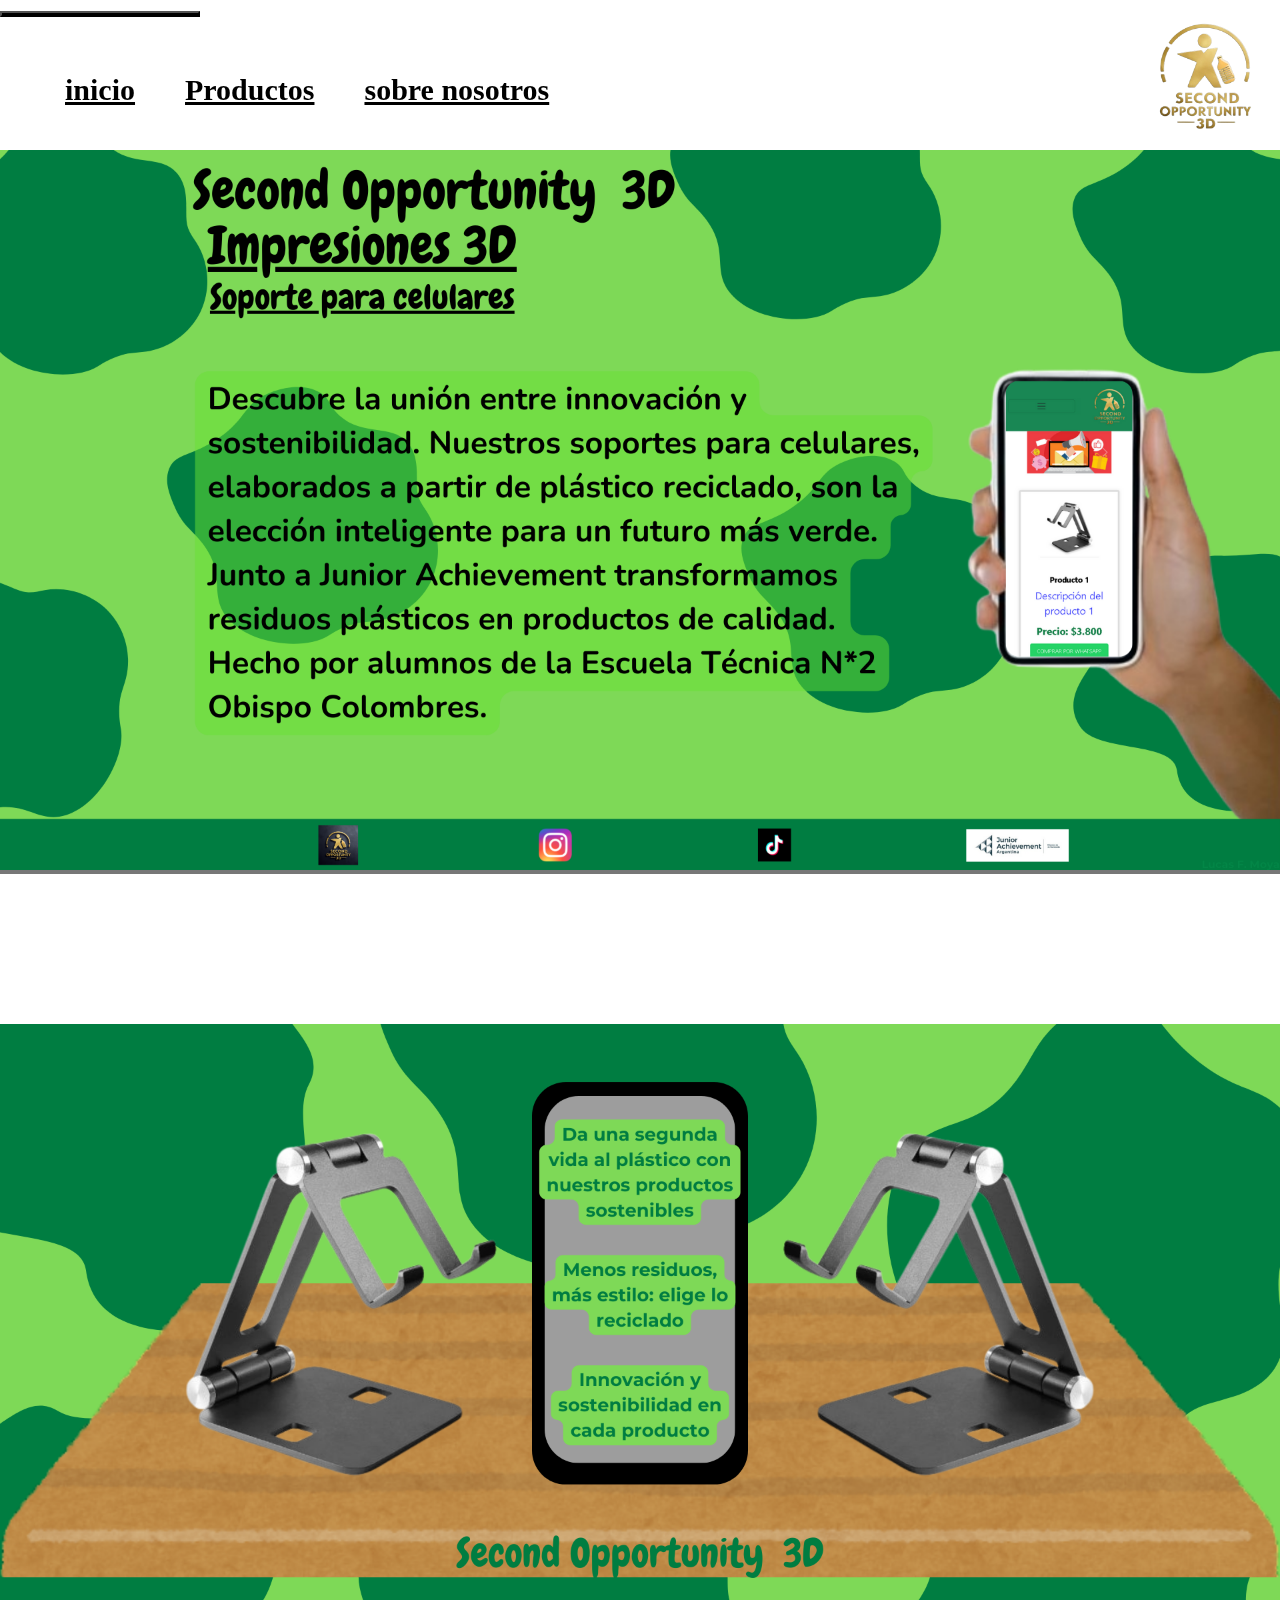
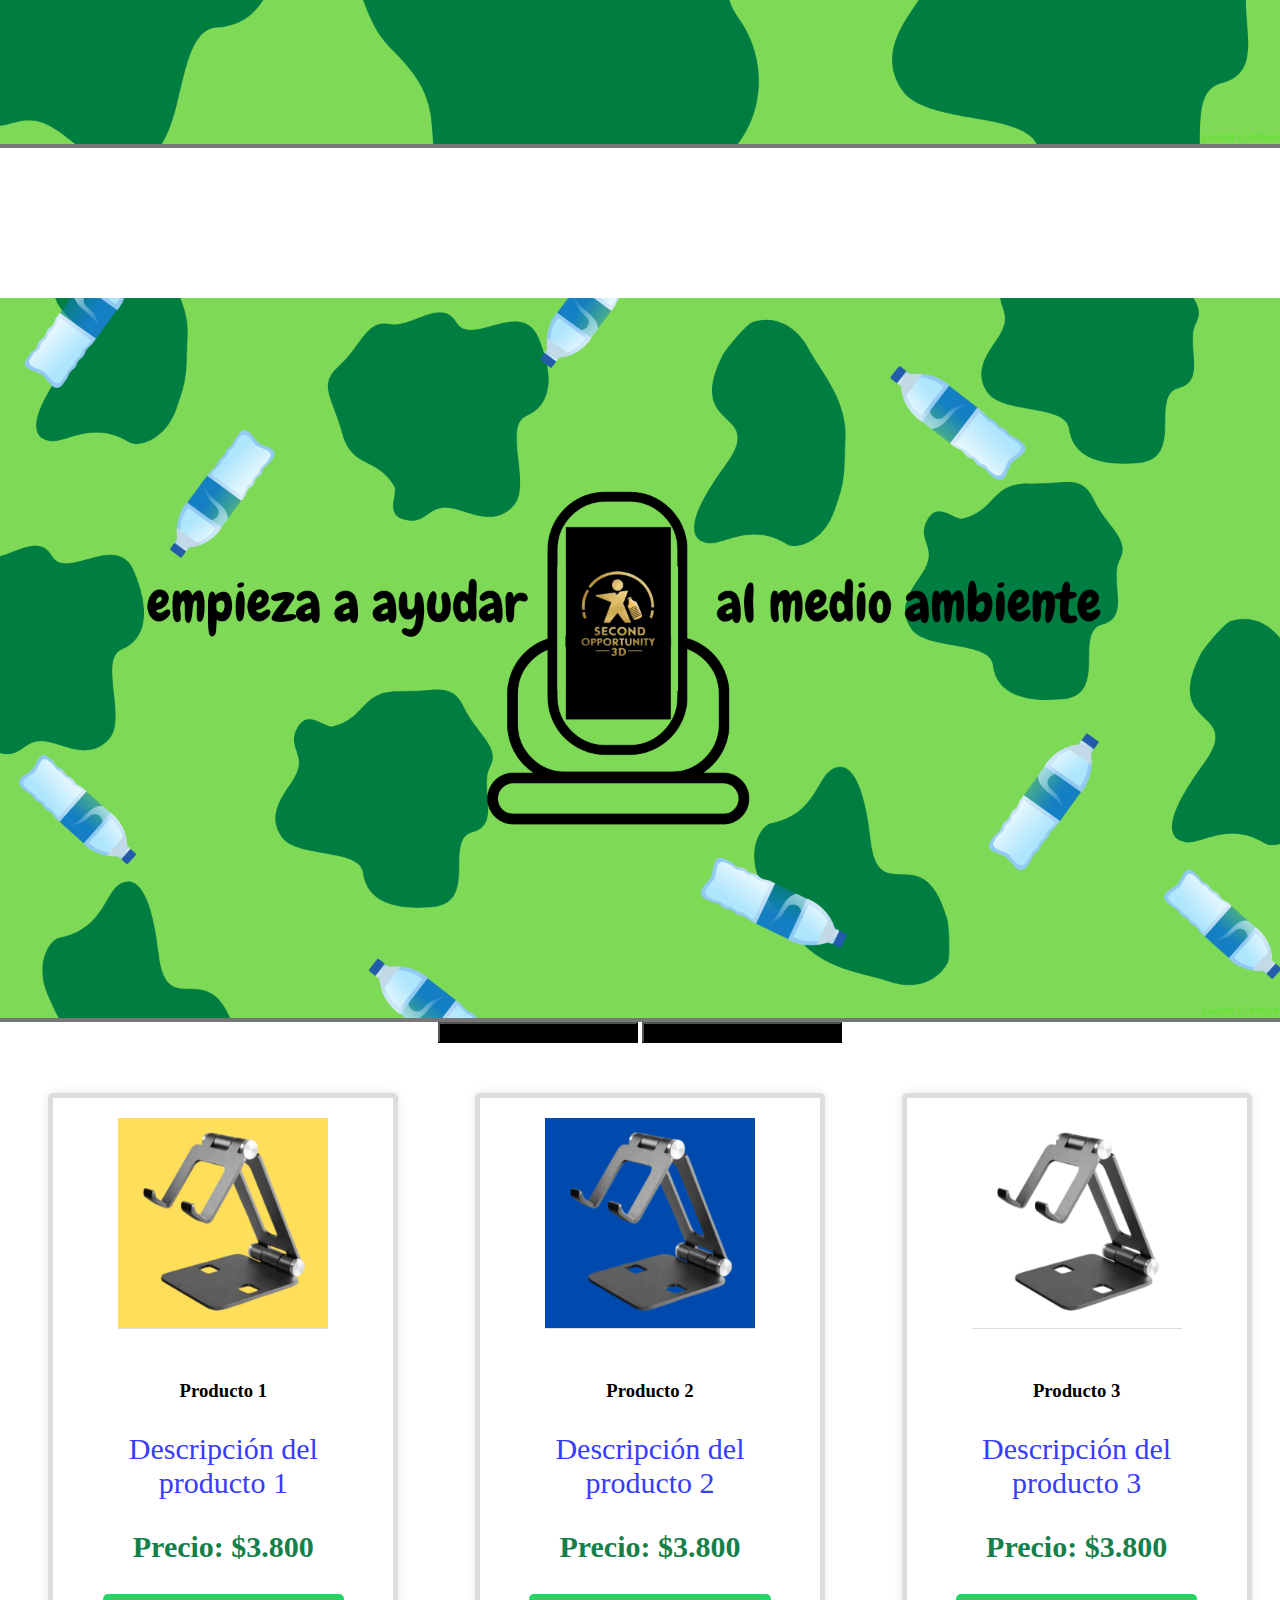
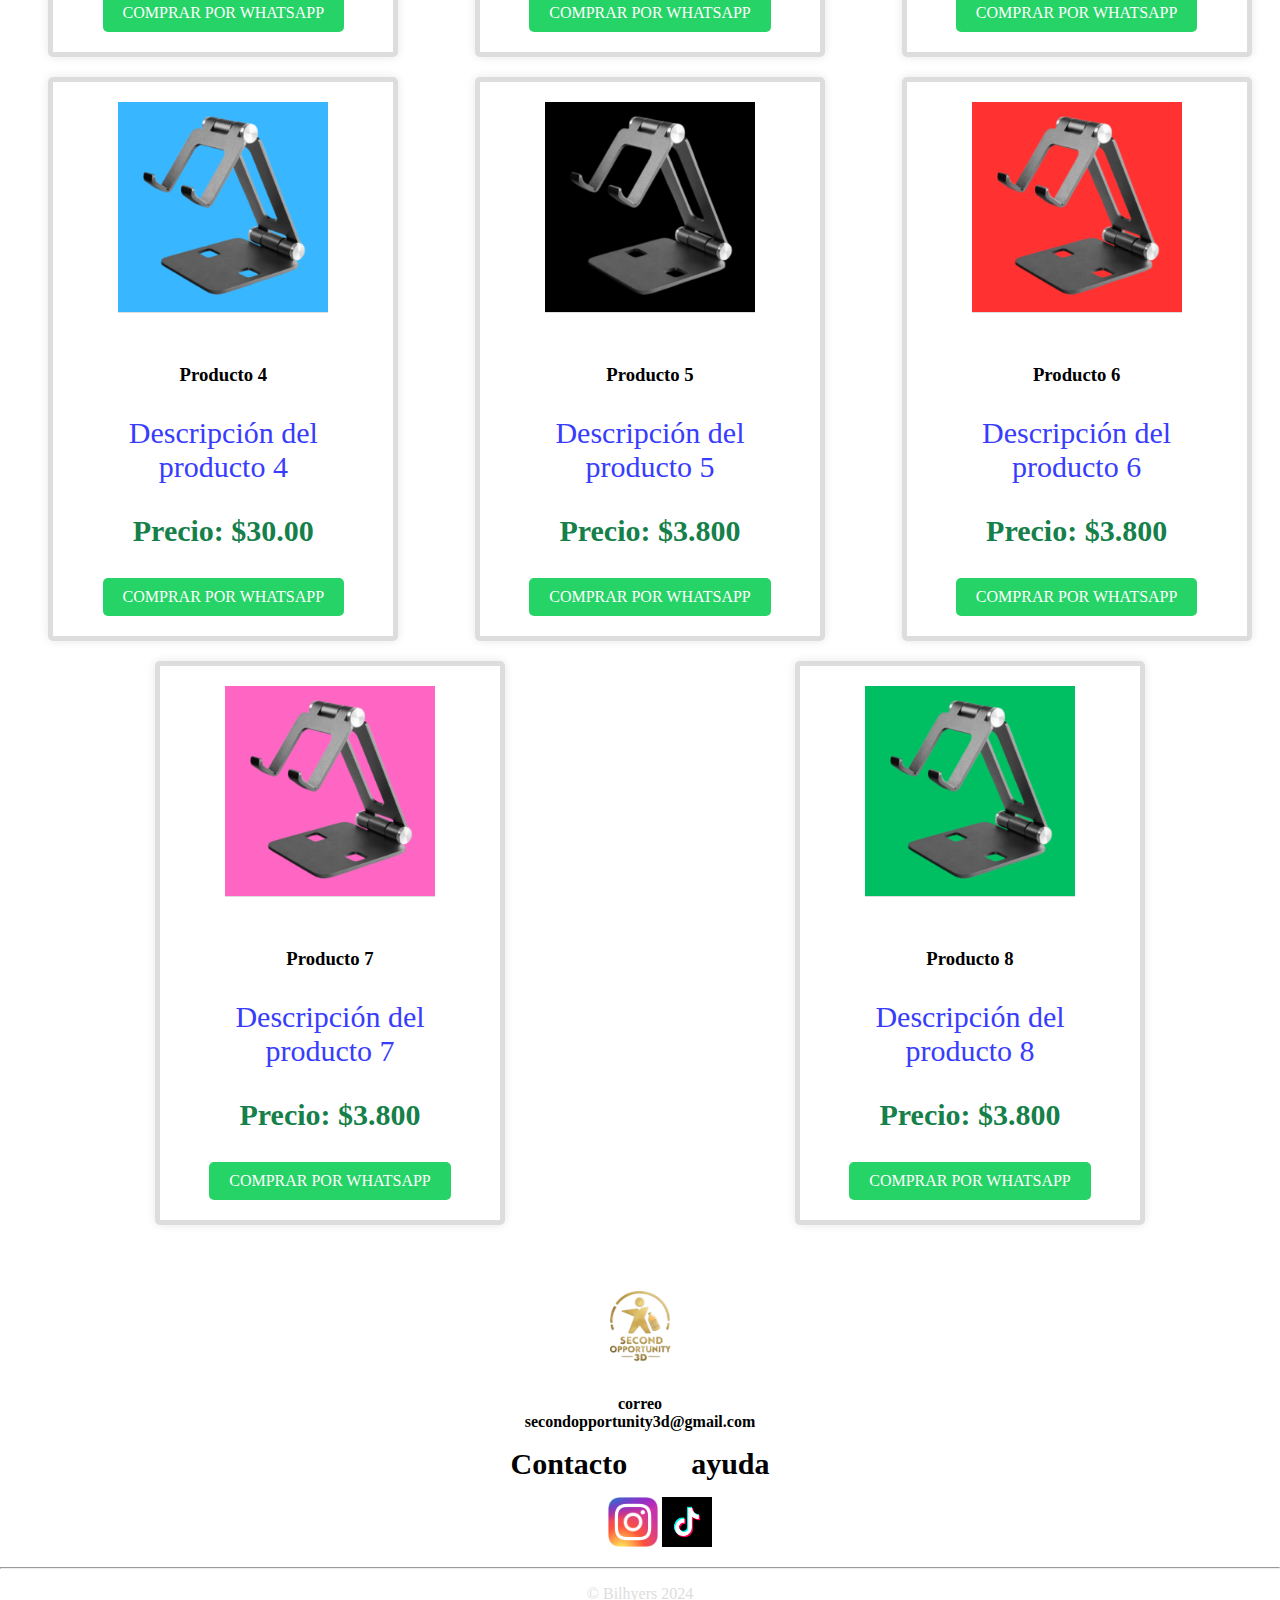
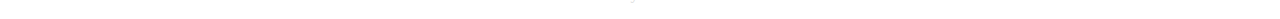
<file: index.html>
<!DOCTYPE html>
<html lang="en">
<head>
    <meta charset="UTF-8">
    <meta name="viewport" content="width=device-width, initial-scale=1.0">
    <title>SecondOportunitty3D</title>
    <link rel="icon" type="image/png" href="imagenes/Logo22.png">
    <link href="https://cdn.jsdelivr.net/npm/bootstrap@5.3.0/dist/css/bootstrap.min.css" rel="stylesheet" integrity="sha384-9ndCyUaIbzAi2FUVXJi0CjmCapSmO7SnpJef0486qhLnuZ2cdeRhO02iuK6FUUVM" crossorigin="anonymous">
    <link rel="stylesheet" href="style.css">
</head>
<body class="">

<header class="bg-success">
  <nav class="navbar navbar-expand-lg ">
    <div class="container-fluid bg-success" class="boton">
      <b>
        <button class="navbar-toggler collapsed " type="button" data-bs-toggle="collapse" data-bs-target="#navbarNav" aria-controls="navbarNav" aria-expanded="false" aria-label="Toggle navigation">
          <span class="navbar-toggler-icon"></span>
        </button>
      </b>
      <div class="navbar-collapse collapse bg-success" id="navbarNav" style>
        <ul class="navbar-nav ">
          <li class="nav-item">
            <a class="nav-link active" aria-current="page" href="index.html"><b>inicio</b></a>
          </li>
          <li class="nav-item">
            <a class="nav-link" href="#productos"><b>Productos</b></a>
          </li>
          
          <li class="nav-item">
            <a class="nav-link" href="./segundo/second.html"><b>sobre nosotros</b></a>
          </li>
        </ul>
      </div>
    </div>
  </nav>
  <div>
    <a href="/index.html"><img class="logo_principal" src="./imagenes/Logo.png" alt="logotipo"></a>
  </div>
</header>
      
  

        
    <div class="row">
      <div class="col-2 "></div>
      <div class="col-8 ">
        
  <div id="carouselExampleIndicators" class="carousel slide" data-bs-ride="true">
      
      <div class="carousel-inner">
        <div class="carousel-item active">
          <img src="./imagenes/soporte.png" class="d-block w-100" alt="...">
        </div>
        <div class="carousel-item">
          <img src="./imagenes/soportess2.png" class="d-block w-100" alt="...">
        </div>
        <div class="carousel-item">
          <img src="./imagenes/ecologico.png" class="d-block w-100" alt="...">
        </div>
      </div>
      <button class="carousel-control-prev" type="button" data-bs-target="#carouselExampleIndicators" data-bs-slide="prev">
        <span class="carousel-control-prev-icon" aria-hidden="true"></span>
        <span class="visually-hidden">Previous</span>
      </button>
      <button class="carousel-control-next" type="button" data-bs-target="#carouselExampleIndicators" data-bs-slide="next">
        <span class="carousel-control-next-icon" aria-hidden="true"></span>
        <span class="visually-hidden">Next</span>
      </button>
    </div>
  
      </div>
      <div class="col-2 "></div>
      
      <style>
        .carousel-control-prev, .carousel-control-next {
          bottom: -130px; /* Ajusta este valor según tus necesidades */
        }
      
        /* Opcional: Estilos adicionales para personalizar el aspecto de los botones si lo necesitas */
        .carousel-control-prev.custom-prev, .carousel-control-next.custom-next {
          background-color: rgba(0, 0, 0, 0.5); /* Fondo semi-transparente */
          border-radius: 50%; /* Bordes redondeados */
        }
      </style>

    </div>
      <div id="productos">




        
      </div>
  


    <main class="contenedores" class="container-fluid ">

        <section class="section ">

          <div class="container">
            <div class="products">
                <div class="product">
                    <img src="./imagenes/soporteAmarillo.png
                    " alt="Producto 1" class="zoom">
                    <h3><br>Producto 1</h3>
                    <p class="descripcion">Descripción del producto 1</p>
                    <p class="precio">Precio: $3.800</p>
                    <a href="https://wa.me/3815190703?text=Hola,%20quiero%20comprar%20Producto%201" target="_blank" class="buy-button">Comprar por WhatsApp</a>
                </div>
                <div class="product">
                    <img src="./imagenes/soporteAzul.png
                    " alt="Producto 2"  class="zoom">
                    <h3><br>Producto 2</h3>
                    <p class="descripcion">Descripción del producto 2</p>
                    <p class="precio">Precio: $3.800</p>
                    <a href="https://wa.me/3815190703?text=Hola,%20quiero%20comprar%20Producto%202" target="_blank" class="buy-button">Comprar por WhatsApp</a>
                </div>
                <div class="product">
                  <img src="./imagenes/soporteBlanco.png
                  " alt="Producto 3" class="zoom">
                  <h3><br>Producto 3</h3>
                  <p class="descripcion">Descripción del producto 3</p>
                  <p class="precio">Precio: $3.800</p>
                  <a href="https://wa.me/3815190703?text=Hola,%20quiero%20comprar%20Producto%203" target="_blank" class="buy-button">Comprar por WhatsApp</a>
              </div>
              <div class="product">
                <img src="./imagenes/soporteCeleste.png
                " alt="Producto 4" class="zoom">
                <h3><br>Producto 4</h3>
                <p class="descripcion">Descripción del producto 4</p>
                <p class="precio">Precio: $30.00</p>
                <a href="https://wa.me/3815190703?text=Hola,%20quiero%20comprar%20Producto%204" target="_blank" class="buy-button">Comprar por WhatsApp</a>
            </div>
            <div class="product">
              <img src="./imagenes/soporteNegro.png
              " alt="Producto 5" class="zoom">
              <h3><br>Producto 5</h3>
              <p class="descripcion">Descripción del producto 5</p>
              <p class="precio">Precio: $3.800</p>
              <a href="https://wa.me/3815190703?text=Hola,%20quiero%20comprar%20Producto%205" target="_blank" class="buy-button">Comprar por WhatsApp</a>
          </div>
          <div class="product">
            <img src="./imagenes/soporteRojo.png
            " alt="Producto 6" class="zoom">
            <h3><br>Producto 6</h3>
            <p class="descripcion">Descripción del producto 6</p>
            <p class="precio">Precio: $3.800</p>
            <a href="https://wa.me/3815190703?text=Hola,%20quiero%20comprar%20Producto%206" target="_blank" class="buy-button">Comprar por WhatsApp</a>
        </div>
        <div class="product">
          <img src="./imagenes/soporteRosa.png
          " alt="Producto 7" class="zoom">
          <h3><br>Producto 7</h3>
          <p class="descripcion">Descripción del producto 7</p>
          <p class="precio">Precio: $3.800</p>
          <a href="https://wa.me/3815190703?text=Hola,%20quiero%20comprar%20Producto%207" target="_blank" class="buy-button">Comprar por WhatsApp</a>
      </div>
      <div class="product">
        <img src="./imagenes/soporteVerde.png
        " alt="Producto 8" class="zoom">
        <h3><br>Producto 8</h3>
        <p class="descripcion">Descripción del producto 8</p>
        <p class="precio">Precio: $3.800</p>
        <a href="https://wa.me/3815190703?text=Hola,%20quiero%20comprar%20Producto%208" target="_blank" class="buy-button">Comprar por WhatsApp</a>
    </div>
                <!-- Añade más productos aquí -->
            </div>
        </div>
          

    </main>



<footer class="bg-success">
  <div class="container-fluid">
    <div class="row">
      <div class="col-md-3">
        <a href="/index.html"><img class="logo_secundario" src="./imagenes/Logo.png" alt="logotipo"></a>
      </div><!--//col-->
      <div class="col-md-3" >
          <p class="correo"><i class="far fa-envelope-open"></i> <b>correo 	<br>secondopportunity3d@gmail.com   </b> </p>
       </div><!--//col-->
      <div class="col-md-3">
        
            <a href="https://wa.me/3812117595?" class="ayuda"><b>Contacto</b></a>
            <a href="https://wa.me/3812117595?" class="ayuda"><b>ayuda</b></a>
          
      </div><!--//col-->
      <div class="col-md-3">
        <ul class="redes">
          <a href="https://www.instagram.com/secondopportunity3d/" target="_blank"><img class="instagram" src="./imagenes/Instagram.png" alt="instagram"></a>
          <a href="https://www.tiktok.com/@secondopportunity3d?_t=8mfTODCzGT7&_r=1" target="_blank"><img class="tiktok" src="./imagenes/tiktok-6338429_960_720.webp" alt="tiktok"></a>
         </ul>

      </div><!--//col-->
    </div><!--//row-->
    <hr id="line-footer">
    <div class="row">
      <div id="" class="col-md-3 ">
        <p style="color: #ddd;"> &copy; Bilhyers 2024</p>
      </div><!--//col-->
    </div><!--//row-->
  </div><!--//container fluid-->
</footer>

<script src="https://cdn.jsdelivr.net/npm/bootstrap@5.3.0/dist/js/bootstrap.bundle.min.js" integrity="sha384-geWF76RCwLtnZ8qwWowPQNguL3RmwHVBC9FhGdlKrxdiJJigb/j/68SIy3Te4Bkz" crossorigin="anonymous"></script>
<script src="./main.js"></script>
<script src="https://code.jquery.com/jquery-3.5.1.slim.min.js"></script>
<script src="https://stackpath.bootstrapcdn.com/bootstrap/4.5.2/js/bootstrap.min.js"></script>

</n>
</body>
</html>
</file>
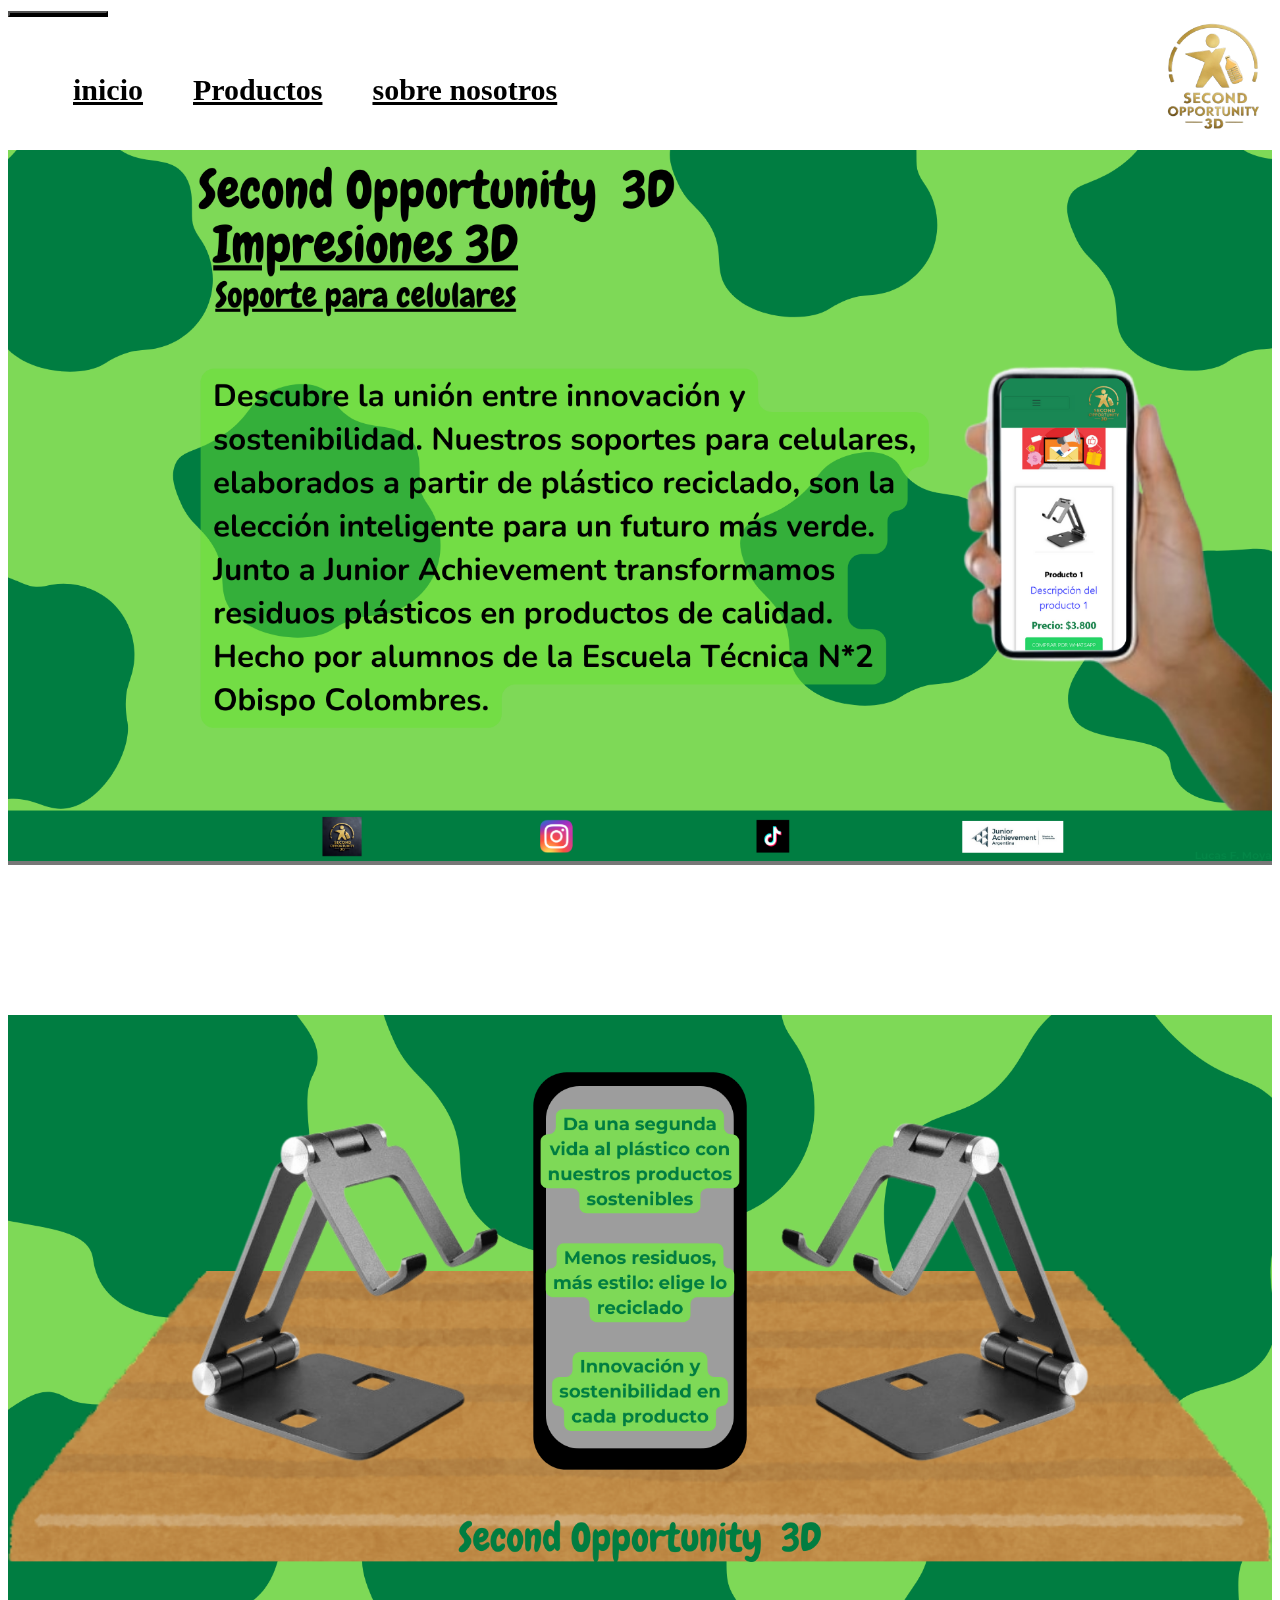
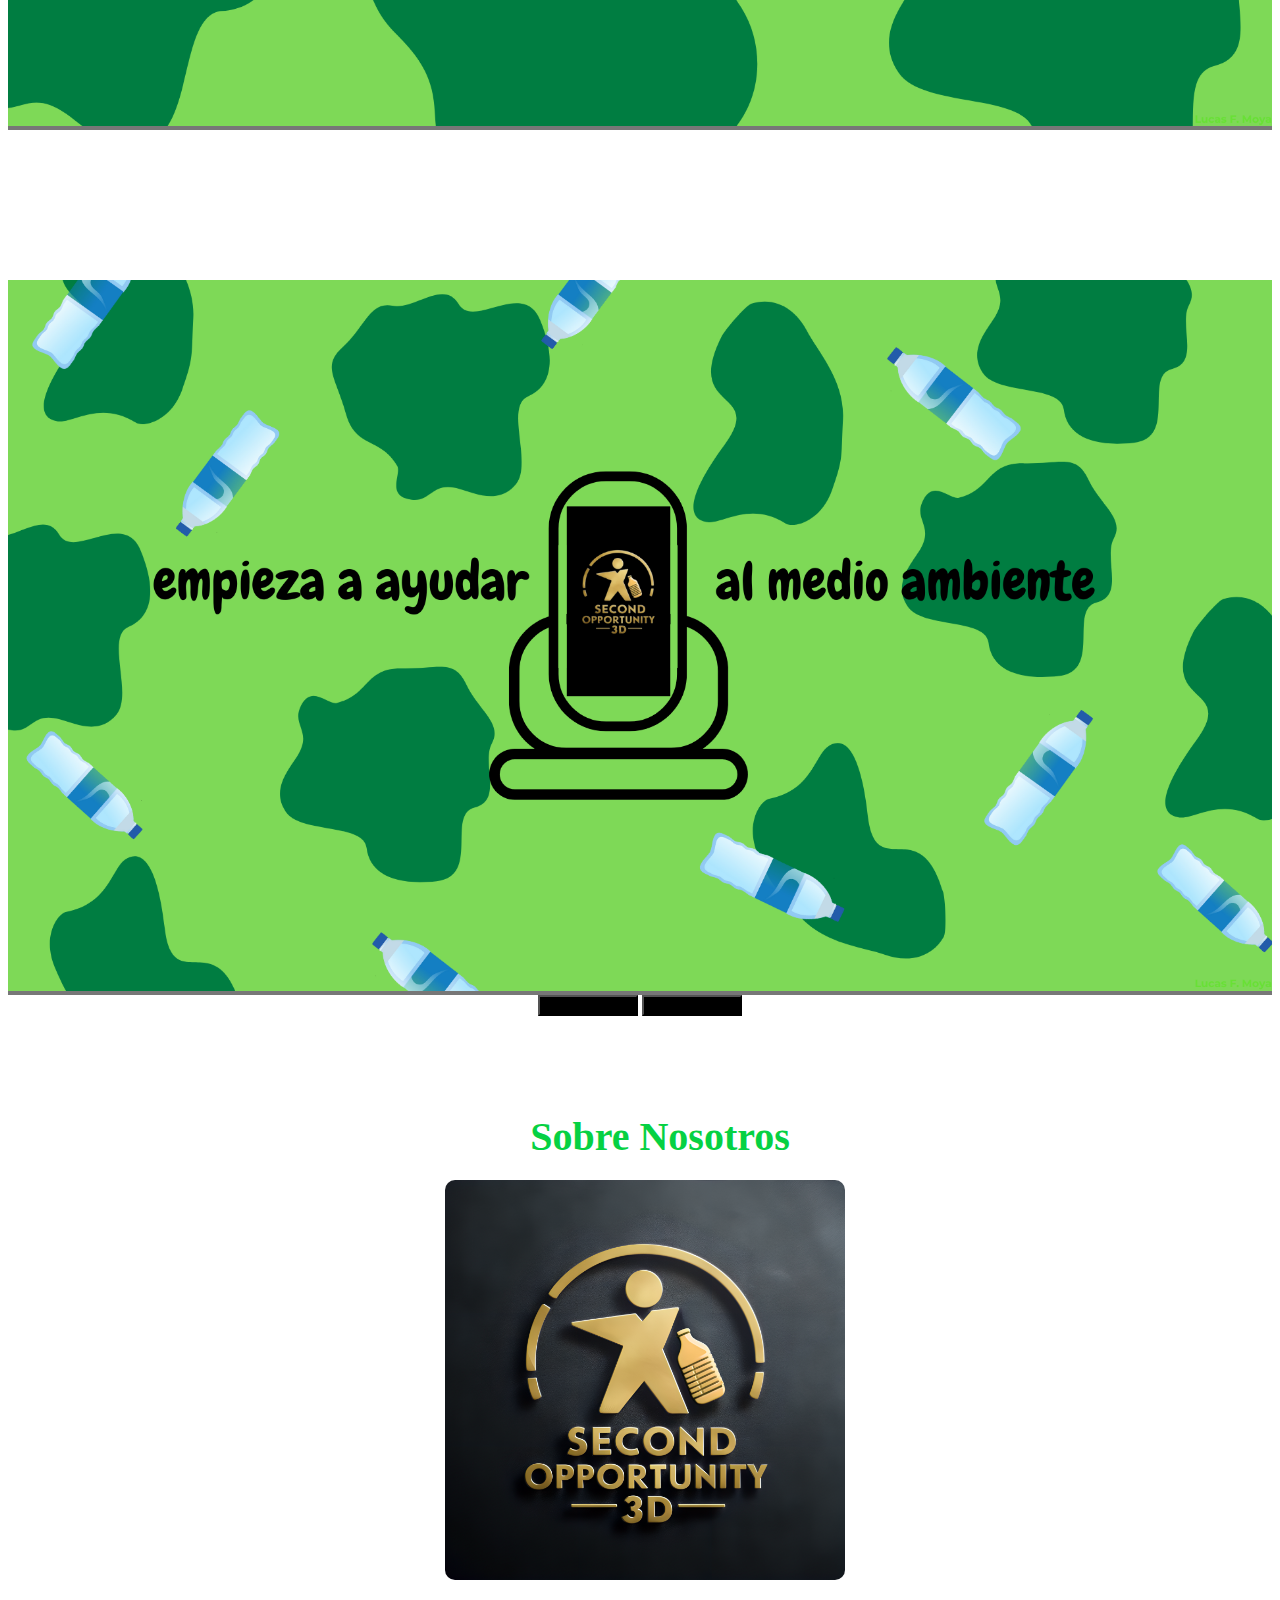
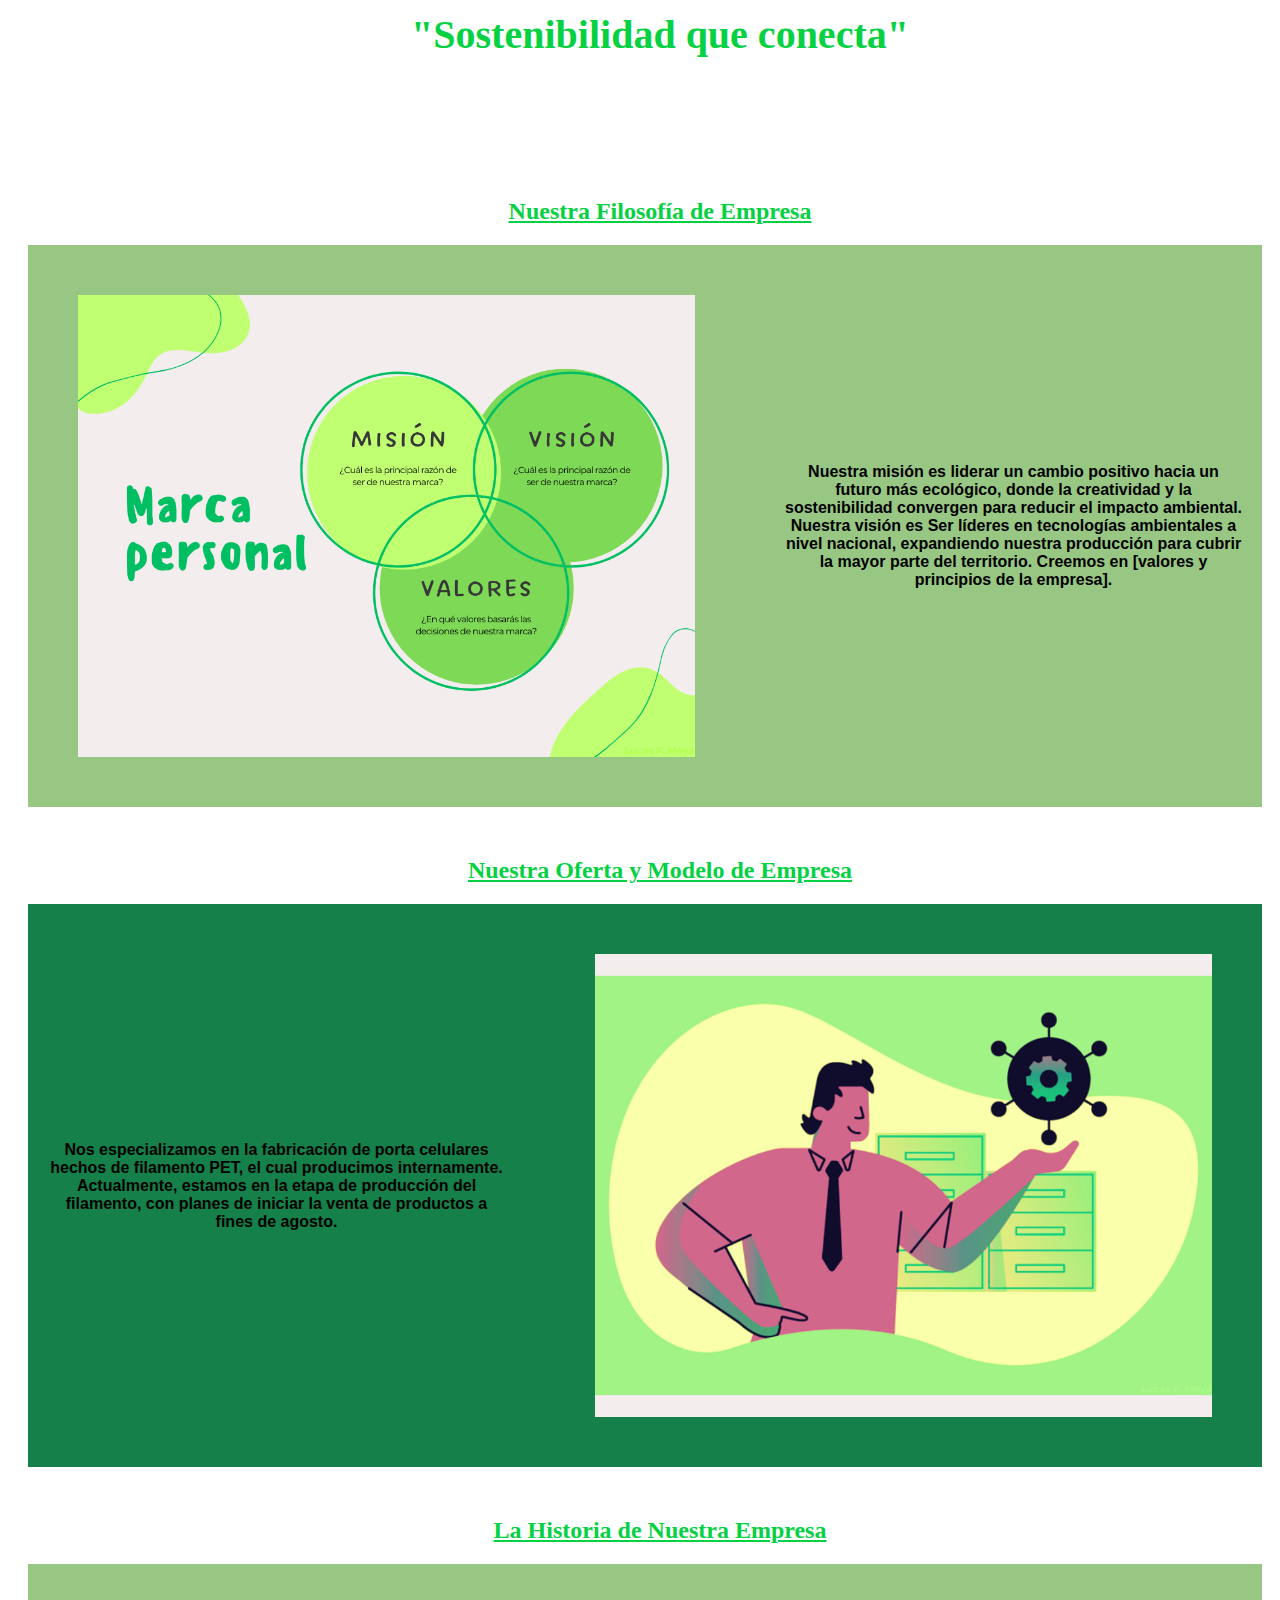
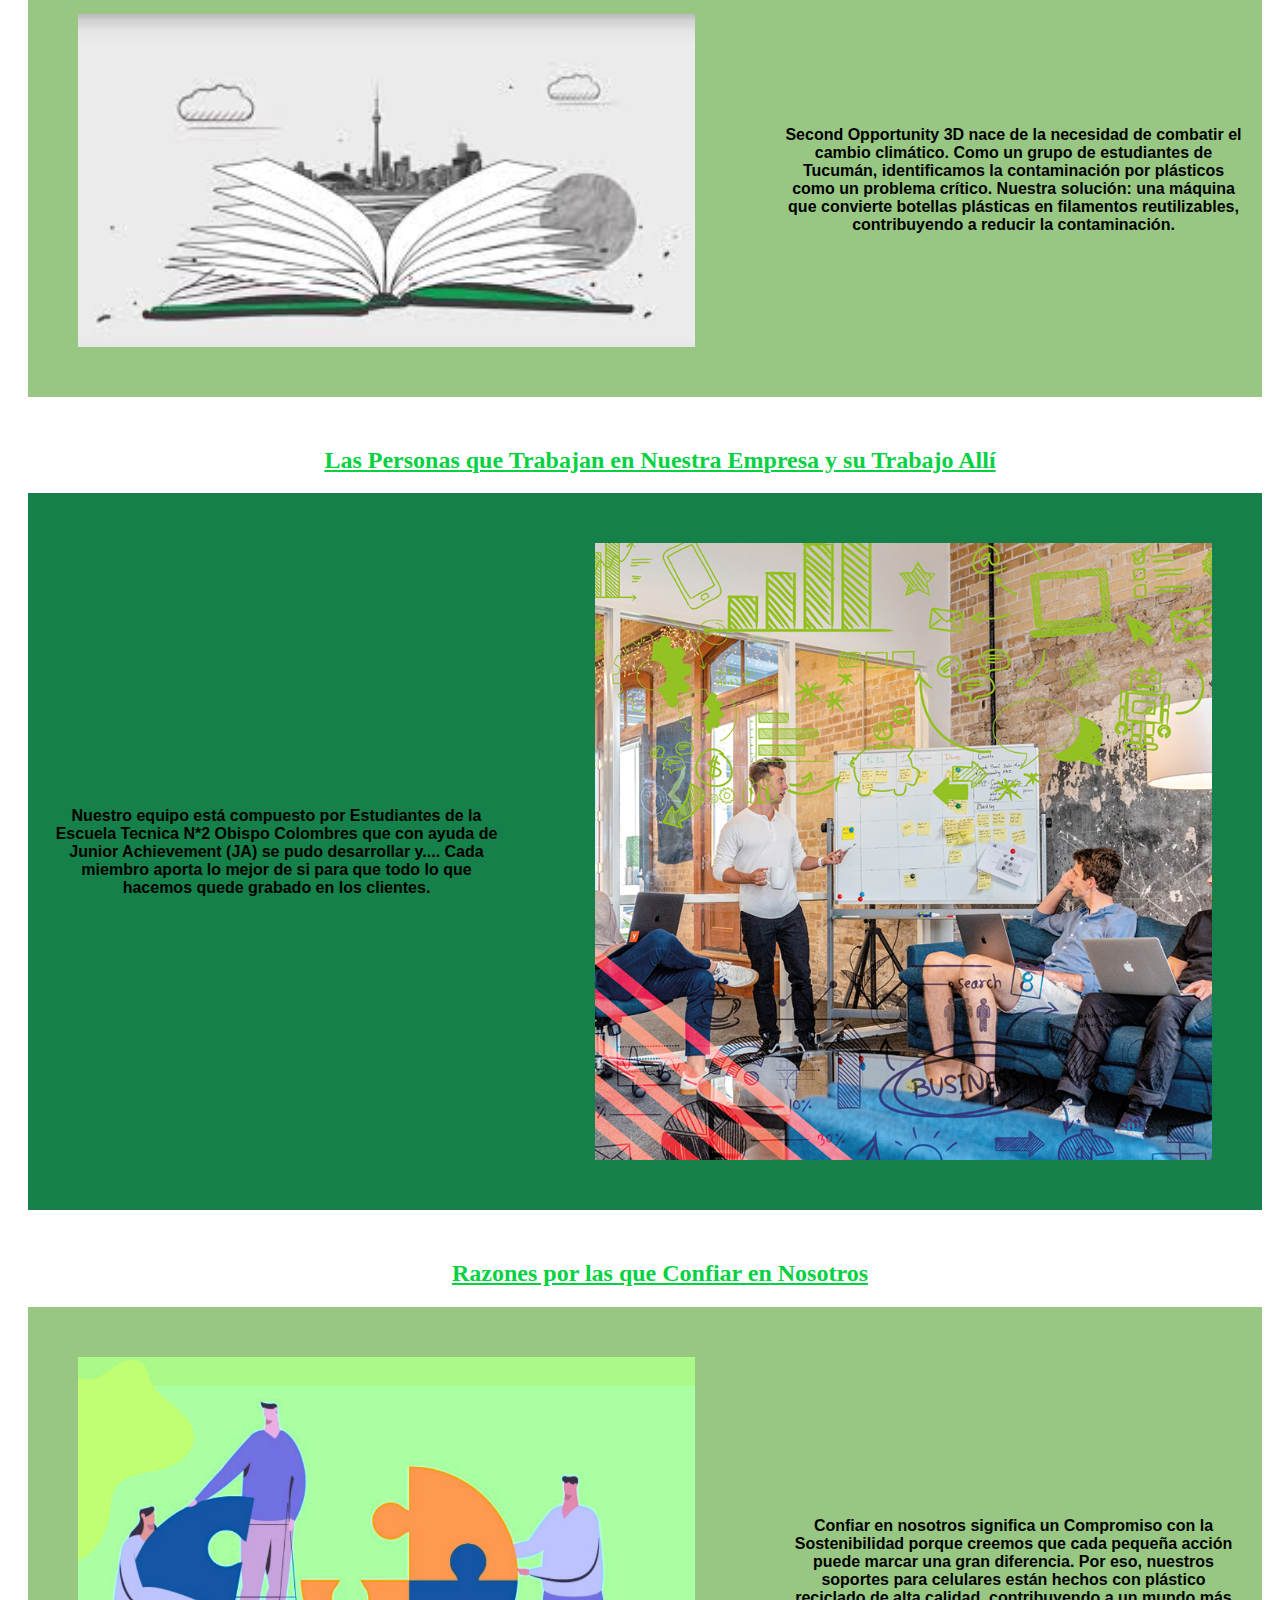
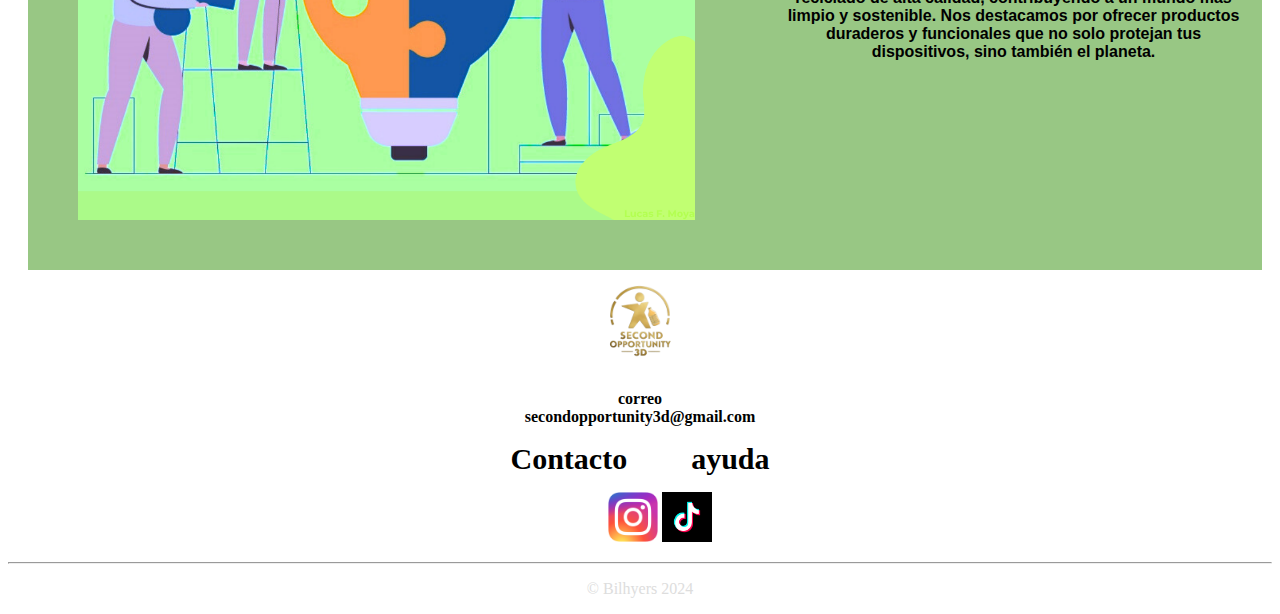
<file: segundo/second.html>
<!DOCTYPE html>
<html lang="en">
<head>
    <meta charset="UTF-8">
    <meta name="viewport" content="width=device-width, initial-scale=1.0">
    <title>Sobre Nosotros</title>
    <link rel="icon" type="image/png" href="imagenes/Logo22.png">
    <link href="https://cdn.jsdelivr.net/npm/bootstrap@5.3.0/dist/css/bootstrap.min.css" rel="stylesheet" integrity="sha384-9ndCyUaIbzAi2FUVXJi0CjmCapSmO7SnpJef0486qhLnuZ2cdeRhO02iuK6FUUVM" crossorigin="anonymous">
    <link rel="stylesheet" href="styles.css">
</head>
<body>
    
<header class="bg-success">
        <nav class="navbar navbar-expand-lg ">
          <div class="container-fluid bg-success" class="boton">
            <b>
              <button class="navbar-toggler collapsed " type="button" data-bs-toggle="collapse" data-bs-target="#navbarNav" aria-controls="navbarNav" aria-expanded="false" aria-label="Toggle navigation">
                <span class="navbar-toggler-icon"></span>
              </button>
            </b>
            <div class="navbar-collapse collapse bg-success" id="navbarNav" style>
              <ul class="navbar-nav ">
                <li class="nav-item">
                  <a class="nav-link active" aria-current="page" href="../index.html"><b>inicio</b></a>
                </li>
                <li class="nav-item">
                  <a class="nav-link" href="../#productos"><b>Productos</b></a>
                </li>
                
                <li class="nav-item">
                  <a class="nav-link" href="./second.html"><b>sobre nosotros</b></a>
                </li>
              </ul>
            </div>
          </div>
        </nav>
        <div>
          <a href="../index.html"><img class="logo_principal" src="./imagenes/Logo.png" alt="logotipo"></a>
        </div>
</header>
            
        
      
              
          <div class="row">
            <div class="col-2 "></div>
            <div class="col-8 ">
              
        <div id="carouselExampleIndicators" class="carousel slide" data-bs-ride="true">
            
            <div class="carousel-inner">
              <div class="carousel-item active">
                <img src="./imagenes/soporte.png" class="d-block w-100" alt="...">
              </div>
              <div class="carousel-item">
                <img src="./imagenes/soportess2.png" class="d-block w-100" alt="...">
              </div>
              <div class="carousel-item">
                <img src="./imagenes/ecologico.png" class="d-block w-100" alt="...">
              </div>
            </div>
            <button class="carousel-control-prev" type="button" data-bs-target="#carouselExampleIndicators" data-bs-slide="prev">
              <span class="carousel-control-prev-icon" aria-hidden="true"></span>
              <span class="visually-hidden">Previous</span>
            </button>
            <button class="carousel-control-next" type="button" data-bs-target="#carouselExampleIndicators" data-bs-slide="next">
              <span class="carousel-control-next-icon" aria-hidden="true"></span>
              <span class="visually-hidden">Next</span>
            </button>
          </div>
        
            </div>
            <div class="col-2 "></div>
            
            <style>
              .carousel-control-prev, .carousel-control-next {
                bottom: -130px; /* Ajusta este valor según tus necesidades */
              }
            
              /* Opcional: Estilos adicionales para personalizar el aspecto de los botones si lo necesitas */
              .carousel-control-prev.custom-prev, .carousel-control-next.custom-next {
                background-color: rgba(0, 0, 0, 0.5); /* Fondo semi-transparente */
                border-radius: 50%; /* Bordes redondeados */
              }
            </style>


            <div class="container">

              <section class="sobre-nosotros">
                  <h1>Sobre Nosotros</h1>
                  
                  <img src="../imagenes/logoBlack.png" alt="Nuestra Empresa">
                  <h1>"Sostenibilidad que conecta"
                  </h1>
              </section>
          
              <section class="section">
                  <div class="content">
                      <div class="Filosofia">
                          <h2>Nuestra Filosofía de Empresa</h2>
                          <div class="content-flex">
                              <img src="./imagenes/Filosofia.jpg" alt="Filosofía de Empresa">
                              <p>Nuestra misión es  liderar un cambio
                                positivo hacia un futuro más ecológico, donde la creatividad y la sostenibilidad convergen para
                                reducir el impacto ambiental.
                                 Nuestra visión es Ser líderes en tecnologías ambientales a nivel nacional, expandiendo nuestra producción para cubrir
                                 la mayor parte del territorio.
                                  Creemos en [valores y principios de la empresa].</p>
                          </div>
                      </div>
                      <div class="Modelo">
                          <h2>Nuestra Oferta y Modelo de Empresa</h2>
                          <div class="content-flex2">
                              <img src="./imagenes/Modelo.png" alt="Oferta y Modelo de Empresa">
                              <p>Nos especializamos en la fabricación de porta celulares hechos de filamento PET, el cual
                                producimos internamente. Actualmente, estamos en la etapa de producción del filamento,
                                con planes de iniciar la venta de productos a fines de agosto.</p>
                          </div>
                      </div>
                      <div class="Historia">
                          <h2>La Historia de Nuestra Empresa</h2>
                          <div class="content-flex">
                              <img src="./imagenes/Historia.jpg" alt="Historia de la Empresa">
                              <p>Second Opportunity 3D nace de la necesidad de combatir el cambio climático. Como un grupo de
                                estudiantes de Tucumán, identificamos la contaminación por plásticos como un problema crítico.
                                Nuestra solución: una máquina que convierte botellas plásticas en filamentos reutilizables,
                                contribuyendo a reducir la contaminación.
                                </p>
                          </div>
                      </div>
                      <div class="Personas">
                          <h2>Las Personas que Trabajan en Nuestra Empresa y su Trabajo Allí</h2>
                          <div class="content-flex2">
                              <img src="./imagenes/Personas.jpg" alt="Equipo de Trabajo">
                              <p>Nuestro equipo está compuesto por Estudiantes de la Escuela Tecnica N*2 Obispo Colombres que con ayuda de Junior Achievement (JA) se pudo desarrollar y.... Cada miembro aporta lo mejor de si para que todo lo que hacemos quede grabado en los clientes.</p>
                          </div>
                      </div>
                      <div class="Confiar">
                          <h2>Razones por las que Confiar en Nosotros</h2>
                          <div class="content-flex">
                              <img src="./imagenes/Confiar.jpg" alt="Razones para Confiar">
                              <p>Confiar en nosotros significa un Compromiso con la Sostenibilidad porque creemos que cada pequeña acción puede marcar una gran diferencia. Por eso, nuestros soportes para celulares están hechos con plástico reciclado de alta calidad, contribuyendo a un mundo más limpio y sostenible. Nos destacamos por ofrecer productos duraderos y funcionales que no solo protejan tus dispositivos, sino también el planeta.</p>
                          </div>
                      </div>
                  </div>
              </section>
          </div> 
      
      
<footer class="bg-success">
  <div class="container-fluid">
    <div class="row">
      <div class="col-md-3">
        <a href="../index.html"><img class="logo_secundario" src="./imagenes/Logo.png" alt="logotipo"></a>
      </div><!--//col-->
      <div class="col-md-3" >
          <p class="correo"><i class="far fa-envelope-open"></i> <b>correo 	<br>secondopportunity3d@gmail.com  </b> </p>
        </div><!--//col-->
      <div class="col-md-3">
              
            <a href="https://wa.me/3812117595?" class="ayuda"><b>Contacto</b></a>
            <a href="https://wa.me/3812117595?" class="ayuda"><b>ayuda</b></a>
                
      </div><!--//col-->
      <div class="col-md-3">
        <ul class="redes">
          <a href="https://www.instagram.com/secondopportunity3d/" target="_blank"><img class="instagram" src="./imagenes/Instagram.png" alt="instagram"></a>
          <a href="https://www.tiktok.com/@secondopportunity3d?_t=8mfTODCzGT7&_r=1" target="_blank"><img class="tiktok" src="./imagenes/tiktok-6338429_960_720.webp" alt="tiktok"></a>
          </ul>
      
      </div><!--//col-->
    </div><!--//row-->
    <hr id="line-footer">
    <div class="row">
      <div id="" class="col-md-3 ">
        <p style="color: #ddd;"> &copy; Bilhyers 2024</p>
      </div><!--//col-->
    </div><!--//row-->
  </div><!--//container fluid-->
</footer>
      
<script src="https://cdn.jsdelivr.net/npm/bootstrap@5.3.0/dist/js/bootstrap.bundle.min.js" integrity="sha384-geWF76RCwLtnZ8qwWowPQNguL3RmwHVBC9FhGdlKrxdiJJigb/j/68SIy3Te4Bkz" crossorigin="anonymous"></script>
<script src="./main.js"></script>
<script src="https://code.jquery.com/jquery-3.5.1.slim.min.js"></script>
<script src="https://stackpath.bootstrapcdn.com/bootstrap/4.5.2/js/bootstrap.min.js"></script>
      
</n>




</body>
</html>
</file>
<file: style.css>
body, html {
    margin: 0;
    padding: 0;
    width: 100%;
    padding-right: 10px;
}






.logo_principal {
    width: 150px;
}

header{
    display: flex;
    flex-direction: row;
    justify-content: space-between;
    position: fixed;
    top: 0;
    width: 100%;
    z-index: 1000;
}

header ul li{
    margin: 25px;
    list-style: none;
    text-decoration:none;
    color: rgb(0, 0, 0);
    
}


.nav-link{
    color: rgb(0, 0, 0);
}

header ul {
    font-size: 30px;
    display: flex;
    flex-direction: row;
    
}    

.contenedores{
    display: flex;
    flex-direction: column;
    width: 100%;
    background-color: #ffffff; 
    
}

.foto-section{
    border-radius: 100%;
}

.section{
    width: 100%;
    height: 100%;
    padding: 10px;
    display: flex;
    flex-direction: column;
    align-items: center;
    color: black;
}

.texto{
    display: flex;
    align-items: center;
    flex-direction: column;
    padding: 40px 70px 40px 70px;
}

.section img{
    width: 70%;
}

.section div h2{
    display: flex;
    flex-direction: column;
    align-items: center;
    font-size: 50px;
}

.section div p{
    font-size: 30px;
}

.mb-3{
    width: 100%;
    font-size: 30px;
}

.row{
    text-align: center;
}

button{
    width: 200px;
    background-color: black;
}



.letra{
    font-size: 30px;
    color: rgb(116, 44, 44);
    background-color: rgb(255, 0, 0);
    border-radius: 25%;
}

.carousel-item {
     /* Ajusta la altura del carrusel */
    background-color: #777; /* Color de fondo para visualizar mejor */
    margin-top: 150px; /* Ajusta este valor para que no se solape el contenido con el header */
    
}
.carousel-item img {
    object-fit: cover;
    height: 100%;
    width: 100%;
}





.footer{
    margin: 50px;
    display: flex;
    flex-direction: row;
    background-color: #1e271a;
    justify-content: space-between;
    
}

.logo_secundario{
    width: 100px;
}

.ayuda{
    margin: 30px;
    font-size: 30px;
    list-style: none;
    text-decoration:none;
    color: rgb(0, 0, 0);
}


.instagram{
    width: 50px;
}

.youtube{
    width: 50px;

}

.tiktok{
    width: 50px;
}







<!-- parte dos de codigo en modificacion


.container {
    width: 100%;
    margin: 0 auto;
}

.products {
    display: flex;
    flex-wrap: wrap;
    justify-content: space-around;
    margin: 30px 0;
}
.product {
    background-color: #fff;
    border: 5px solid #ddd;
    border-radius: 5px;
    margin: 10px;
    padding: 20px;
    width: 300px;
    text-align: center;
    box-shadow: 0 0 10px rgba(0,0,0,0.1);
}
.product img {
    max-width: 100%;
    height: auto;
    border-bottom: 1px solid #ddd;
    margin-bottom: 15px;
}
.product h3 {
    margin: 10px 0;
    font-weight: bold;
}

.precio{
    color: #158049;
    font-weight: bold;
}

.descripcion{
    color: #383cfd;
    
}



.buy-button {
    background-color: #25d366;
    color: #fff;
    border: none;
    padding: 10px 20px;
    text-transform: uppercase;
    cursor: pointer;
    border-radius: 5px;
    text-decoration: none;
    display: inline-block;
    cursor: pointer;
    transition: background-color 0.3s; /* Transición suave */
}

.buy-button:hover {
    background-color: #1f9c4d; /* Color del botón al pasar el cursor */
}

.zoom {
    transition: transform 0.2s; /* Animación de zoom */
    cursor: pointer;
}

.zoom:hover {
    transform: scale(1.5); /* Escalar imagen al 150% */
}



/* Estilos para bajas resoluciones */
@media (max-width: 768px) {
    .product {
        width: 45%;
    }

    .product h3 {
        font-size: 1.2em;
    }

    .product .descripcion, .product .precio {
        font-size: 0.9em;
    }

    .buy-button {
        padding: 8px 15px;
        font-size: 0.9em;
    }
}

@media (max-width: 480px) {
    .product {
        width: 80%;
    }

    .product h3 {
        font-size: 1em;
    }

    .product .descripcion, .product .precio {
        font-size: 0.8em;
    }

    .buy-button {
        padding: 6px 10px;
        font-size: 0.8em;
    }
}
</file>
<file: segundo/styles.css>
second
body, html {
    margin: 0;
    padding: 0;
    width: 100%;
    padding-right: 10px;
}



.titulo{
    background-color: #000000;
    display: flex;
    align-items: center;
    flex-direction: column;
    padding: 40px 70px 40px 70px;
    color: #076b2b;
}

.sobre-nosotros {
    max-width: 800px;
    margin: 50px auto;
    padding: 20px;
    text-align: center;
}
.sobre-nosotros img {
    width: 50%;
    height: auto;
    border-radius: 10px;
    margin-right: 30px;
}
.sobre-nosotros h1 {
    font-size: 2.5em;
    margin-bottom: 20px;
    color: #06d143;
    font-weight: bold;
}
.sobre-nosotros p {
    font-size: 1.2em;
    line-height: 1.6;
    color: #06d143;
    font-weight: bold;
}







.container {
    width: 100%;
    max-width: 100%;
    margin: 0 20px;
    
}

.sobre-nosotros {
    text-align: center;
}

.section {
    display: flex;
    flex-direction: column;
    gap: 20px;
}

.section h2{
    color: #06d143;
    font-weight: bold;
    text-decoration: underline;
    background-color: #ffffff;
    margin-top: 50px;
}
.content-flex {
    display: flex;
    flex-direction: row;
    align-items: center;
    gap: 20px;
    background-color: #98c784;
    margin-right: 30px;
    margin-left: 0px;
}
.content-flex2 {
    display: flex;
    flex-direction: row-reverse;
    align-items: center;
    gap: 20px;
    background-color: #158049;
    margin-right: 30px;
    margin-left: 0px;
}


.content-flex img {
    width: 50%;
    height: auto;
    padding: 50px;
}
.content-flex2 img {
    width: 50%;
    height: auto;
    padding: 50px;
}

.content-flex p {
    flex: 1;
    color: #000000;
    font-weight: bold;
    height: auto;
    padding: 20px;
    font-family: sans-serif;
}
.content-flex2 p {
    flex: 1;
    color: #000000;
    font-weight: bold;
    padding: 20px;
    font-family: sans-serif;
}


/* Media query para pantallas pequeñas */
@media (max-width: 600px) {
    .content-flex, .content-flex2 {
        flex-direction: column; /* Cambia la dirección del flex a columna */
        align-items: flex-start; /* Alinea los elementos al inicio */
    }
    
    .content-flex img, .content-flex2 img, .sobre-nosotros img {
        width: 100%; /* Ajusta el ancho de la imagen si es necesario */
        margin-bottom: 10px; /* Espacio entre la imagen y el texto */
    }
}

 





.logo_principal {
    width: 150px;
}

header{
    display: flex;
    flex-direction: row;
    justify-content: space-between;
    top: 0;
    width: 100%;
    z-index: 1000;
    position: fixed;
}

header ul li{
    margin: 25px;
    list-style: none;
    text-decoration:none;
    color: rgb(0, 0, 0);
    
}


.nav-link{
    color: rgb(0, 0, 0);
}

header ul {
    font-size: 30px;
    display: flex;
    flex-direction: row;
    
}    

.contenedores{
    display: flex;
    flex-direction: column;
    width: 100%;
    background-color: #ffffff; 
    
}

.foto-section{
    border-radius: 100%;
}



.texto{
    display: flex;
    align-items: center;
    flex-direction: column;
    padding: 40px 70px 40px 70px;
}






.mb-3{
    width: 100%;
    font-size: 30px;
}

.row{
    text-align: center;
}

button{
    width: 100px;
    background-color: black;
}



.letra{
    font-size: 30px;
    color: rgb(116, 44, 44);
    background-color: rgb(255, 0, 0);
    border-radius: 25%;
}

.carousel-item {
     /* Ajusta la altura del carrusel */
    background-color: #777; /* Color de fondo para visualizar mejor */
    margin-top: 150px;
}
.carousel-item img {
    object-fit: cover;
    height: 100%;
    width: 100%;
}

.footer{
    margin: 50px;
    display: flex;
    flex-direction: row;
    background-color: #1e271a;
    justify-content: space-between;
    
}

.logo_secundario{
    width: 100px;
}

.ayuda{
    margin: 30px;
    font-size: 30px;
    list-style: none;
    text-decoration:none;
    color: rgb(0, 0, 0);
}


.instagram{
    width: 50px;
}

.youtube{
    width: 50px;

}

.tiktok{
    width: 50px;
}







<!-- parte dos de codigo en modificacion


.container {
    width: 80%;
    margin: 0 auto;
}

.products {
    display: flex;
    flex-wrap: wrap;
    justify-content: space-around;
    margin: 30px 0;
}
.product {
    background-color: #fff;
    border: 5px solid #ddd;
    border-radius: 5px;
    margin: 10px;
    padding: 20px;
    width: 300px;
    text-align: center;
    box-shadow: 0 0 10px rgba(0,0,0,0.1);
}
.product img {
    max-width: 100%;
    height: auto;
    border-bottom: 1px solid #ddd;
    margin-bottom: 15px;
}
.product h3 {
    margin: 10px 0;
    font-weight: bold;
}

.precio{
    color: #158049;
    font-weight: bold;
}

.descripcion{
    color: #383cfd;
    
}



.buy-button {
    background-color: #25d366;
    color: #fff;
    border: none;
    padding: 10px 20px;
    text-transform: uppercase;
    cursor: pointer;
    border-radius: 5px;
    text-decoration: none;
    display: inline-block;
    cursor: pointer;
    transition: background-color 0.3s; /* Transición suave */
}

.buy-button:hover {
    background-color: #1f9c4d; /* Color del botón al pasar el cursor */
}

.zoom {
    transition: transform 0.2s; /* Animación de zoom */
    cursor: pointer;
}

.zoom:hover {
    transform: scale(1.5); /* Escalar imagen al 150% */
}
</file>
